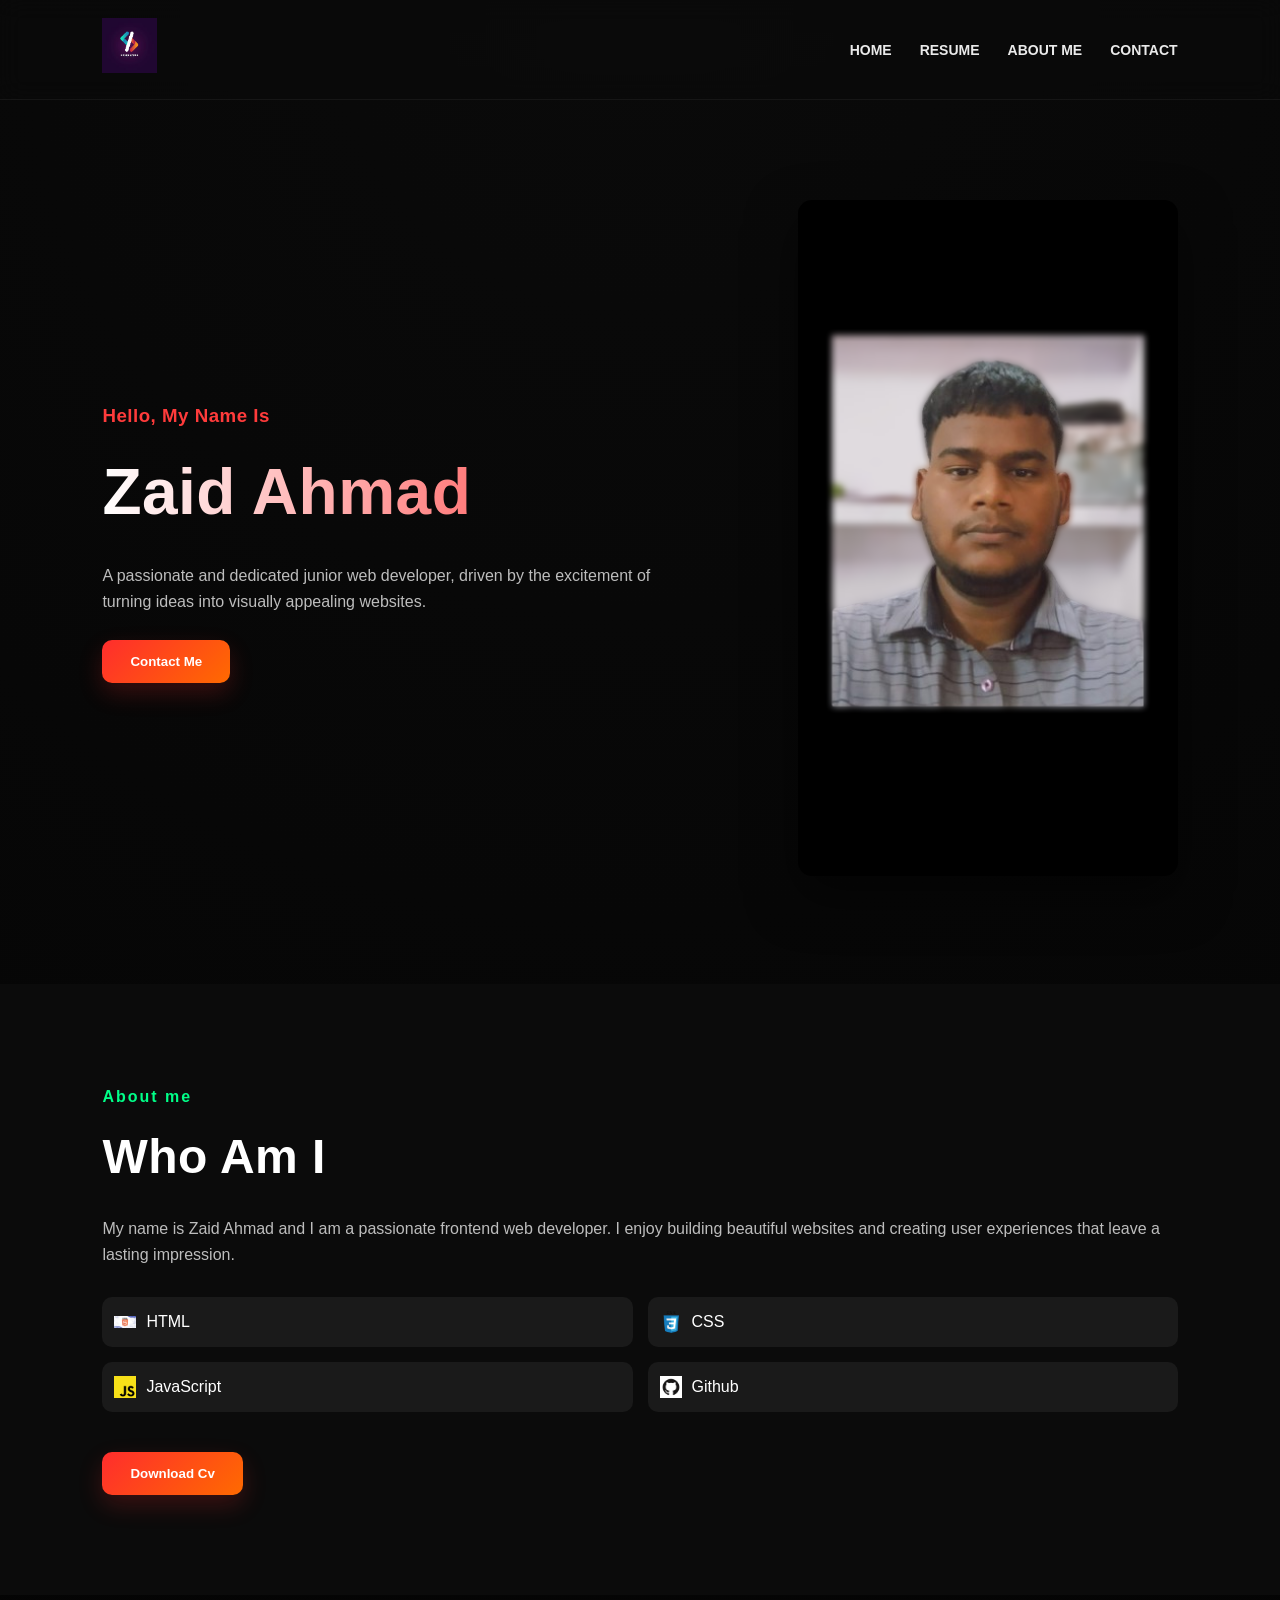
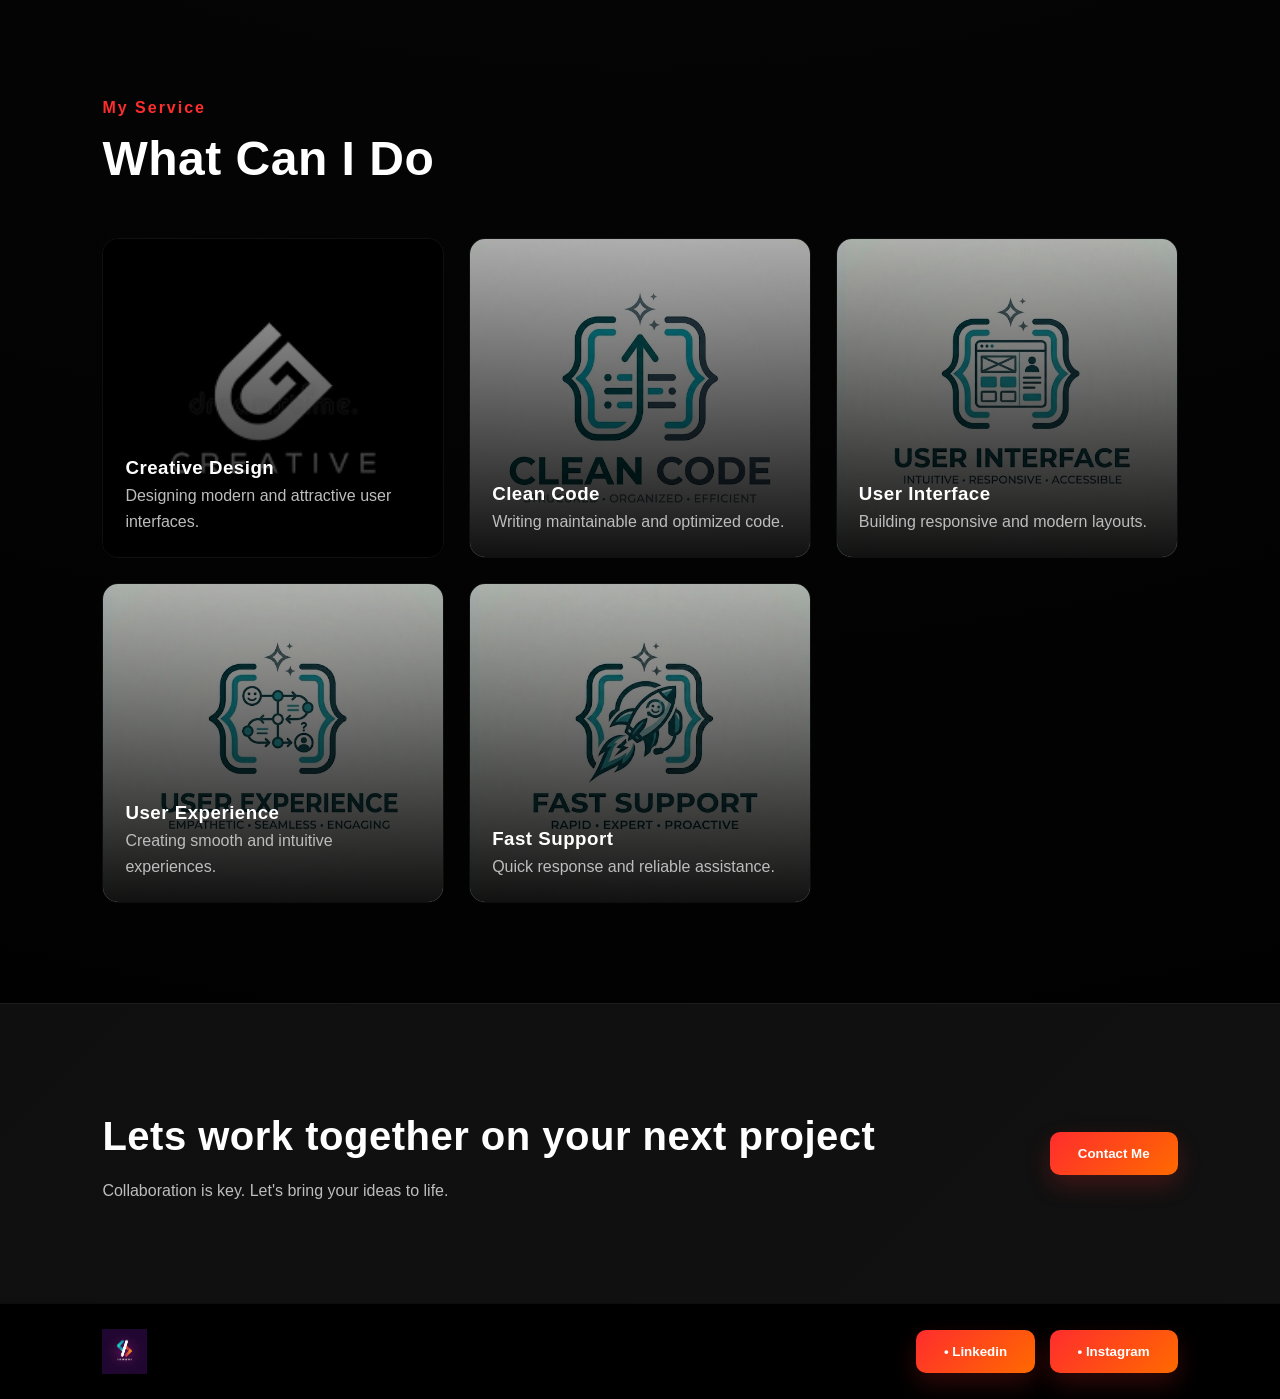
<file: index.html>
<!DOCTYPE html>
<html lang="en">

<head>
    <meta charset="UTF-8">
    <meta name="viewport" content="width=device-width, initial-scale=1.0">
    <title>Zaid Ahmad Portfolio</title>
    <link rel="html" href="about_me.html">

    <link rel="stylesheet" href="css/style.css">
</head>

<body>

    <!-- NAVBAR -->

    <header>
        <nav>
            <div class="logo">
                <img src="img/logo.png" alt="">
            </div>

            <ul>
                <li><a href="index.html">HOME</a></li>
                <li><a href="CV/resume.pdf">RESUME</a></li>
                <li><a href="about_me.html">ABOUT ME</a></li>
                <li><a href="contact.html">CONTACT</a></li>
            </ul>
        </nav>
    </header>

    <!-- HERO -->

    <section class="hero">

        <div class="hero-text">

            <h3>Hello, My Name Is</h3>

            <h1>Zaid Ahmad</h1>

            <p>
                A passionate and dedicated junior web developer,
                driven by the excitement of turning ideas into
                visually appealing websites.
            </p>
            <br/>
            <button onclick="location.href='contact.html'">
                Contact Me
            </button>

        </div>

        <div class="hero-image">
            <img src="img/hero.png" alt="">
        </div>

    </section>

    <!-- ABOUT -->

    <section class="about">



        <div class="about-content">

            <h4>About me</h4>

            <h2>Who Am I</h2>

            <p>
                My name is Zaid Ahmad and I am a passionate
                frontend web developer. I enjoy building beautiful
                websites and creating user experiences that leave
                a lasting impression.
            </p>

            <div class="skills">

                <div class="skill">
                    <img src="icons/html.png">
                    HTML
                </div>

                <div class="skill">
                    <img src="icons/css.png">
                    CSS
                </div>

                <div class="skill">
                    <img src="icons/js.png">
                    JavaScript
                </div>

                <div class="skill">
                    <img src="icons/github.png">
                    Github
                </div>

                <br/>
            </div>

            <button onclick="location.href='CV/Zaid Ahmad.pdf'" >Download Cv</button>

        </div>

    </section>

    <!-- SERVICES -->

    <section class="services">

        <h4>My Service</h4>
        <h2>What Can I Do</h2>

        <div class="service-grid">
            <!-- in this service grid use all the image as background -->
            <div class="card">
                <img src="img/creative.png">
                <h3>Creative Design</h3>

                <p>
                    Designing modern and attractive user interfaces.
                </p>
            </div>

            <div class="card">
                <img src="img/clean.png">
                <h3>Clean Code</h3>

                <p>
                    Writing maintainable and optimized code.
                </p>
            </div>

            <div class="card">
                <img src="img/user.png" alt="">
                <h3>User Interface</h3>

                <p>
                    Building responsive and modern layouts.
                </p>
            </div>

            <div class="card">
                <img src="img/exp.png" alt="">
                <h3>User Experience</h3>
                <p>
                    Creating smooth and intuitive experiences.
                </p>
            </div>

            <div class="card">
                <img src="img/fast.png" alt="">
                <h3>Fast Support</h3>
                <p>
                    Quick response and reliable assistance.
                </p>
            </div>

        </div>

    </section>

    <!-- CTA -->

    <section class="cta">

        <div>
            <h2>Lets work together on your next project</h2>

            <p>
                Collaboration is key. Let's bring your ideas to life.
            </p>
        </div>

        <button onclick="location.href='contact.html'">
            Contact Me
        </button>

    </section>

    <!-- FOOTER -->

    <footer>

        <img src="img/logo.png">

        <div class="socials">
         <button onclick="location.href='https://www.linkedin.com/in/zaid-ahmad-641371415/'">&bull; Linkedin</button>
         <button onclick="location.href='https://www.instagram.com/_zaid_a._00/'">&bull; Instagram</button>
         
        </div>
    

    </footer>

</body>

</html>
</file>
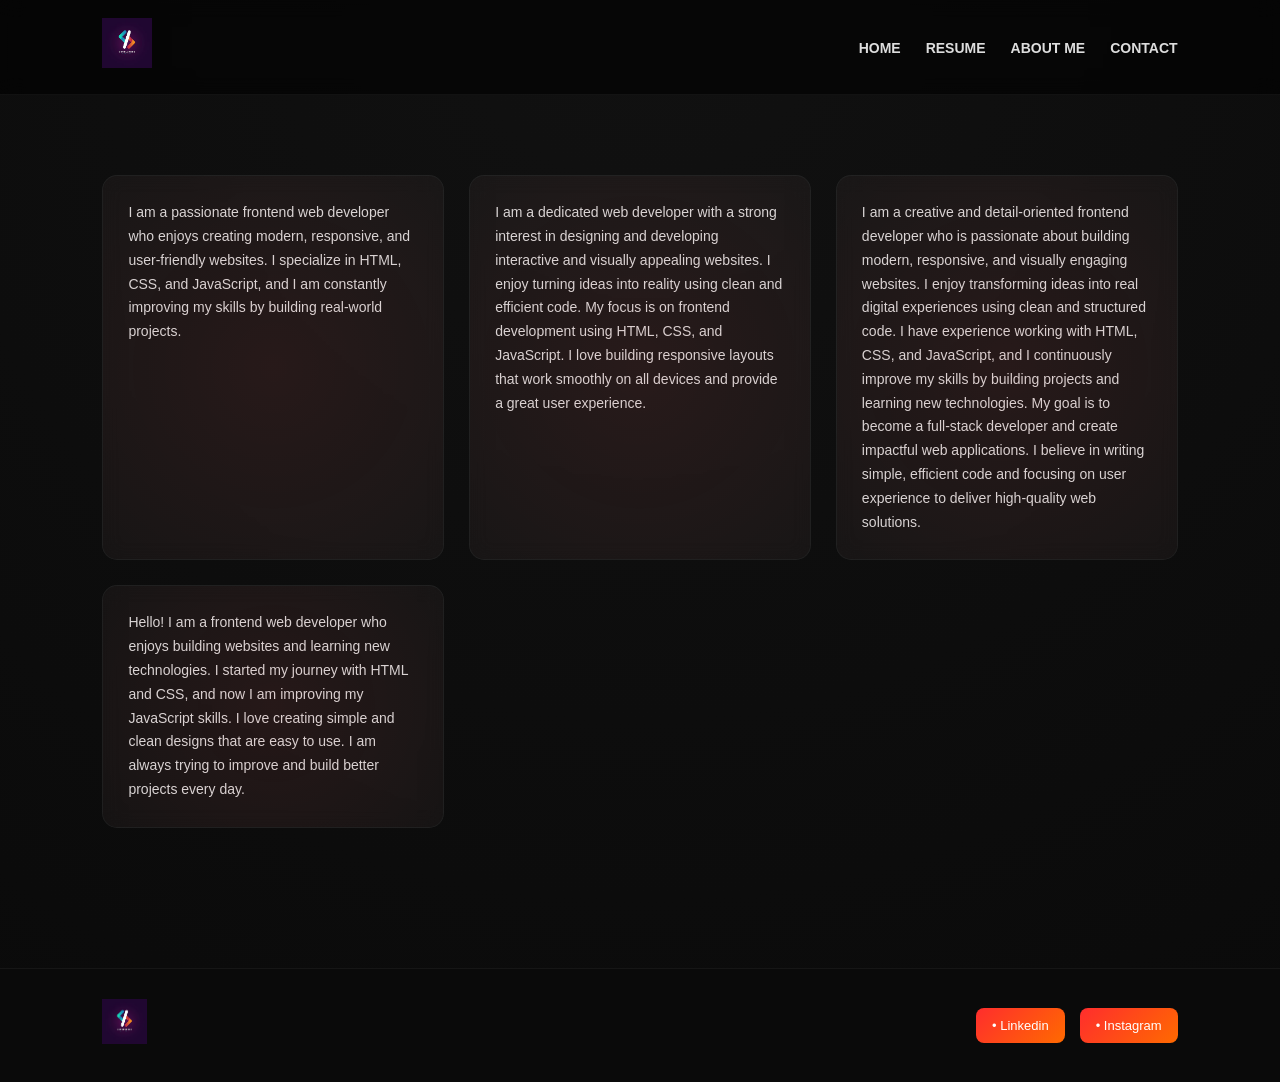
<file: about_me.html>
<!DOCTYPE html>
<html lang="en">

<head>
    <meta charset="UTF-8">
    <meta name="viewport" content="width=device-width, initial-scale=1.0">
    <title>Zaid Ahmad</title>
    <link rel="stylesheet" href="css/about_me.css">
    <script>
document.addEventListener("DOMContentLoaded", () => {

    const cards = document.querySelectorAll("section div");

    const observer = new IntersectionObserver((entries) => {
        entries.forEach(entry => {
            if (entry.isIntersecting) {
                entry.target.classList.add("active");
            }
        });
    }, {
        threshold: 0.15
    });

    cards.forEach(card => observer.observe(card));
});
</script>
</head>

<body>
    <header>
        <div class="logo">
            <img src="img/logo.png" alt="">
        </div>
        <div>
            <ul>
                <li><a href="index.html">HOME</a></li>
                <li><a href="CV/resume.pdf">RESUME</a></li>
                <li><a href="about_me.html">ABOUT ME</a></li>
                <li><a href="contact.html">CONTACT</a></li>
            </ul>
        </div>
    </header>
    <main>
        <section>
            <div>
                <p>I am a passionate frontend web developer who enjoys creating modern, responsive, and user-friendly
                    websites. I specialize in HTML, CSS, and JavaScript, and I am constantly improving my skills by
                    building real-world projects.</p>
            </div>
            <div>
                <p>I am a dedicated web developer with a strong interest in designing and developing interactive and
                    visually appealing websites. I enjoy turning ideas into reality using clean and efficient code. My
                    focus is on frontend development using HTML, CSS, and JavaScript. I love building responsive layouts
                    that work smoothly on all devices and provide a great user experience.</p>
            </div>
            <div>
                <p>I am a creative and detail-oriented frontend developer who is passionate about building modern,
                    responsive, and visually engaging websites. I enjoy transforming ideas into real digital experiences
                    using clean and structured code. I have experience working with HTML, CSS, and JavaScript, and I
                    continuously improve my skills by building projects and learning new technologies. My goal is to
                    become a full-stack developer and create impactful web applications. I believe in writing simple,
                    efficient code and focusing on user experience to deliver high-quality web solutions.</p>
            </div>
            <div>
                Hello! I am a frontend web developer who enjoys building websites and learning new technologies. I
                started my journey with HTML and CSS, and now I am improving my JavaScript skills. I love creating
                simple and clean designs that are easy to use. I am always trying to improve and build better projects
                every day.
            </div>
        </section>
        <section class="reveal"></section>
    </main>
    <footer>
        <div class="logo">
            <img src="img/logo.png" alt="">
        </div>
        <div class="socials">
            <button onclick="location.href='https://www.linkedin.com/in/zaid-ahmad-641371415/'">&bull; Linkedin</button>
            <button onclick="location.href='https://www.instagram.com/_zaid_a._00/'">&bull; Instagram</button>

        </div>
    </footer>
</body>

</html>
</file>
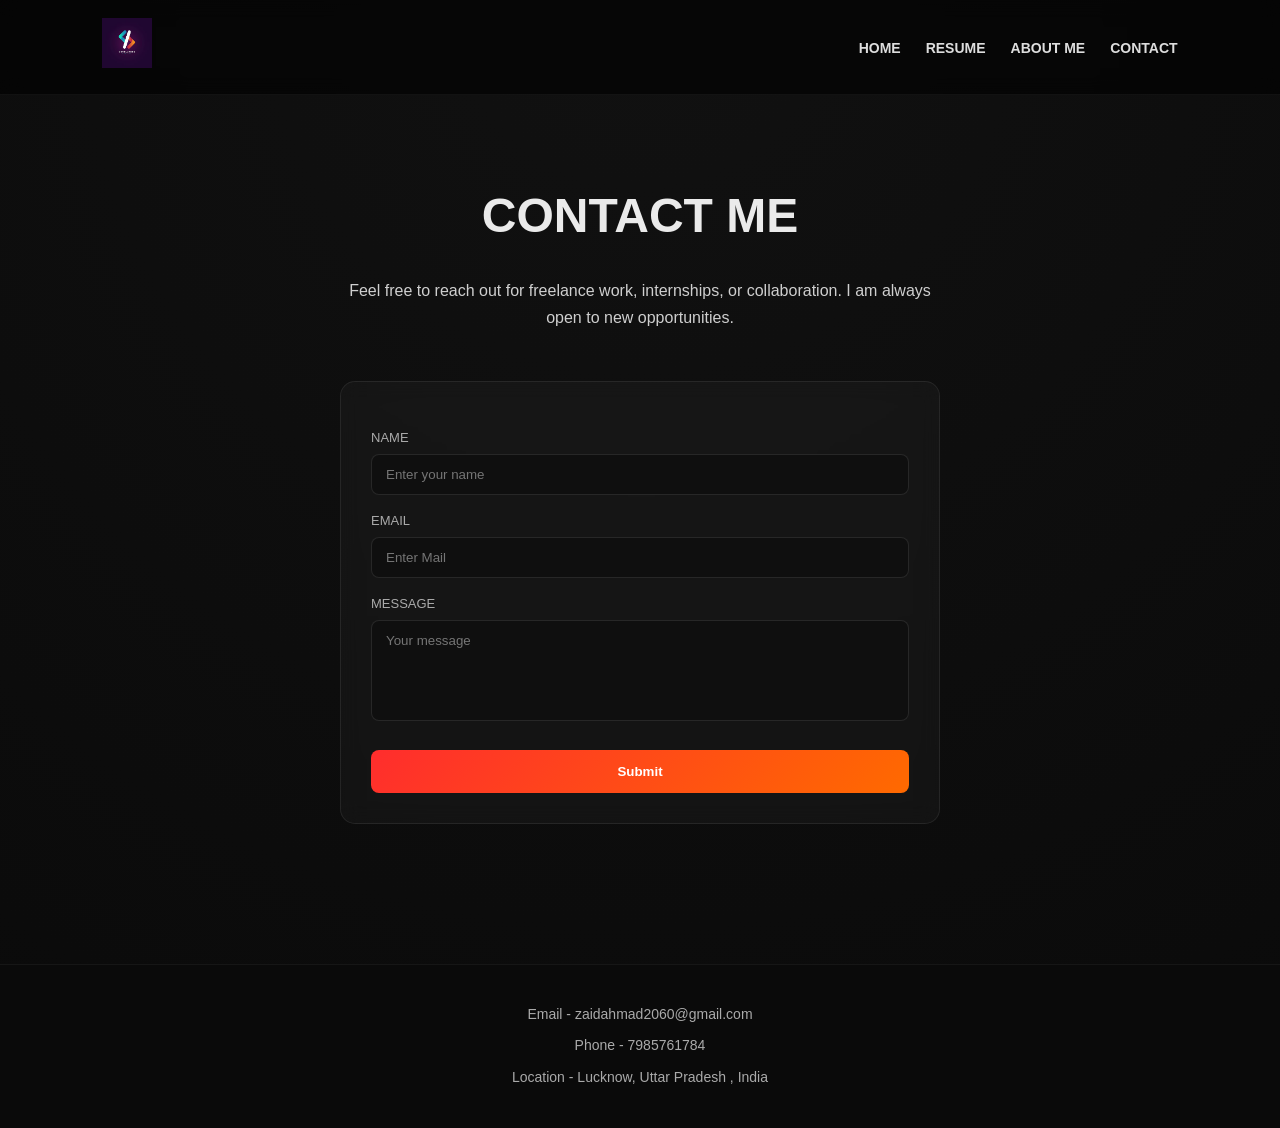
<file: contact.html>
<!DOCTYPE html>
<html lang="en">

<head>
    <meta charset="UTF-8">
    <meta name="viewport" content="width=device-width, initial-scale=1.0">
    <title>CONTACT</title>
    <link rel="stylesheet" href="css/contact.css">

</head>

<body>
    <header>
        <nav>
            <div class="logo">
                <img src="img/logo.png" alt="">
            </div>
            <div>
                <ul>
                    <li><a href="index.html">HOME</a></li>
                    <li><a href="CV/resume.pdf">RESUME</a></li>
                    <li><a href="about_me.html">ABOUT ME</a></li>
                    <li><a href="contact.html">CONTACT</a></li>
                </ul>
            </div>
        </nav>
    </header>
    <main>
        <section class="contact">
            <h2>
                CONTACT ME
            </h2>
            <div>
                <p>
                    Feel free to reach out for freelance work, internships, or collaboration.
        I am always open to new opportunities.
                </p>
            </div>

        </section>

        <form action="https://formspree.io/f/xaqzjokg" method="POST" class="contact-form">

    <label for="name">NAME</label>
    <input type="text" id="name" name="name" placeholder="Enter your name" required>

    <label for="email">EMAIL</label>
    <input type="email" id="email" name="email" placeholder="Enter Mail" required>

    <label for="message">MESSAGE</label>
    <textarea id="message" name="message" placeholder="Your message" rows="5" required></textarea>

    <button type="submit">Submit</button>

</form>
    </main>

    <footer>
        <div class="contact-info">
            <p>
                Email - zaidahmad2060@gmail.com
            </p>
            <p>
                Phone - 7985761784
            </p>
            <p>
                Location - Lucknow, Uttar Pradesh , India 
            </p>
        </div>
    </footer>
</body>

</html>
</file>
<file: css/style.css>
/* =========================
   RESET
========================= */

* {
    margin: 0;
    padding: 0;
    box-sizing: border-box;
    font-family: 'Segoe UI', sans-serif;
}

body {
    background: radial-gradient(circle at top, #0a0a0a, #000000);
    color: #ffffff;
    overflow-x: hidden;
    line-height: 1.6;
}

/* =========================
   GLOBAL STYLE
========================= */

h1, h2, h3, h4 {
    font-weight: 700;
    letter-spacing: 0.5px;
}

p {
    color: #bdbdbd;
}

section {
    padding: 100px 8%;
}

/* =========================
   NAVBAR
========================= */

header {
    position: sticky;
    top: 0;
    z-index: 1000;
    background: rgba(10,10,10,0.6);
    backdrop-filter: blur(12px);
    border-bottom: 1px solid rgba(255,255,255,0.05);
}

nav {
    display: flex;
    justify-content: space-between;
    align-items: center;
    padding: 18px 8%;
}

.logo img {
    width: 55px;
    transition: 0.3s ease;
}

.logo img:hover {
    transform: rotate(6deg) scale(1.08);
}

nav ul {
    display: flex;
    gap: 28px;
    list-style: none;
}

nav ul li a {
    text-decoration: none;
    color: #eaeaea;
    font-weight: 600;
    font-size: 14px;
    position: relative;
    transition: 0.3s;
}

nav ul li a:hover {
    color: #ff2d2d;
}

nav ul li a::after {
    content: "";
    position: absolute;
    left: 0;
    bottom: -6px;
    width: 0;
    height: 2px;
    background: #ff2d2d;
    transition: 0.3s;
}

nav ul li a:hover::after {
    width: 100%;
}

/* =========================
   HERO
========================= */

.hero {
    min-height: 90vh;
    display: flex;
    align-items: center;
    justify-content: space-between;
    gap: 50px;
}

.hero-text h3 {
    color: #ff3b3b;
    margin-bottom: 10px;
}

.hero-text h1 {
    font-size: 4rem;
    margin-bottom: 20px;
    background: linear-gradient(90deg, #fff, #ff3b3b);
    -webkit-background-clip: text;
    -webkit-text-fill-color: transparent;
}

.hero-text p {
    max-width: 550px;
}

/* BUTTONS (GLOBAL PREMIUM STYLE) */

button {
    background: linear-gradient(135deg, #ff2d2d, #ff6a00);
    color: white;
    border: none;
    padding: 14px 28px;
    border-radius: 10px;
    cursor: pointer;
    font-weight: 600;
    transition: 0.3s ease;
    box-shadow: 0 10px 25px rgba(255,45,45,0.2);
}

button:hover {
    transform: translateY(-4px);
    box-shadow: 0 15px 35px rgba(255,45,45,0.35);
}

/* HERO IMAGE */

.hero-image img {
    width: 380px;
    border-radius: 14px;
    transition: 0.4s ease;
    box-shadow: 0 20px 50px rgba(0,0,0,0.5);
}

.hero-image img:hover {
    transform: scale(1.05);
}

/* =========================
   ABOUT
========================= */

.about {
    background: #0b0b0b;
    display: flex;
    justify-content: center;
}

.about-content {
    max-width: 1100px;
}

.about-content h4 {
    color: #00ff88;
    letter-spacing: 2px;
}

.about-content h2 {
    font-size: 3rem;
    margin: 10px 0 20px;
}

/* SKILLS */

.skills {
    margin-top: 30px;
    display: grid;
    grid-template-columns: repeat(2, 1fr);
    gap: 15px;
}

.skill {
    background: #1a1a1a;
    padding: 12px;
    border-radius: 10px;
    display: flex;
    align-items: center;
    gap: 10px;
    transition: 0.4s;
    overflow: hidden;
}
.skill img { width: 22px; }

.skill:hover {
    background: #ff2d2d;
    transform: translateY(-5px);
}

/* =========================
   SERVICES
========================= */

.services h4 {
    color: #ff2d2d;
    letter-spacing: 2px;
}

.services h2 {
    font-size: 3rem;
    margin-bottom: 40px;
}

.service-grid {
    display: grid;
    grid-template-columns: repeat(auto-fit, minmax(260px, 1fr));
    gap: 25px;
}

.card {
    position: relative;
    height: 320px;
    border-radius: 16px;
    overflow: hidden;
    display: flex;
    flex-direction: column;
    justify-content: flex-end;
    padding: 22px;
    transition: 0.4s ease;
    border: 1px solid rgba(255,255,255,0.05);
}

.card img {
    position: absolute;
    width: 100%;
    height: 100%;
    object-fit: cover;
    top: 0;
    left: 0;
    filter: brightness(0.7);
    transition: 0.5s;
}

.card::before {
    content: "";
    position: absolute;
    inset: 0;
    background: linear-gradient(to top, rgba(0,0,0,0.9), transparent);
    z-index: 1;
}

.card h3, .card p {
    position: relative;
    z-index: 2;
}

.card:hover {
    transform: translateY(-10px);
    box-shadow: 0 20px 40px rgba(255,45,45,0.2);
}

/* =========================
   CTA
========================= */

.cta {
    background: linear-gradient(135deg, #0f0f0f, #111);
    display: flex;
    justify-content: space-between;
    align-items: center;
    gap: 30px;
    border-top: 1px solid rgba(255,255,255,0.05);
}

.cta h2 {
    font-size: 2.5rem;
}

.cta p {
    margin-top: 10px;
}

/* =========================
   FOOTER
========================= */

footer {
    padding: 25px 8%;
    display: flex;
    justify-content: space-between;
    align-items: center;
    background: #000;
    border-top: 1px solid rgba(255,255,255,0.05);
}

footer img {
    width: 45px;
}

.socials button {
    margin-left: 10px;
}

/* =========================
   RESPONSIVE
========================= */

@media (max-width: 900px) {

    .hero {
        flex-direction: column;
        text-align: center;
    }

    .hero-image img {
        width: 100%;
        max-width: 320px;
    }

    .skills {
        grid-template-columns: 1fr;
    }

    .cta {
        flex-direction: column;
        text-align: center;
    }

    nav ul {
        gap: 15px;
        flex-wrap: wrap;
        justify-content: center;
    }
}
</file>
<file: css/about_me.css>
/* =========================
   RESET
========================= */

* {
    margin: 0;
    padding: 0;
    box-sizing: border-box;
    font-family: 'Segoe UI', sans-serif;
}

body {
    background: radial-gradient(circle at top, #111 0%, #0a0a0a 100%);
    color: #eaeaea;
    line-height: 1.7;
}

/* =========================
   HEADER
========================= */

header {
    display: flex;
    justify-content: space-between;
    align-items: center;
    padding: 18px 8%;
    background: rgba(0,0,0,0.6);
    backdrop-filter: blur(10px);
    border-bottom: 1px solid rgba(255,255,255,0.05);
    position: sticky;
    top: 0;
    z-index: 1000;
}

.logo img {
    width: 50px;
    transition: 0.4s;
}

.logo img:hover {
    transform: rotate(8deg) scale(1.1);
}

header ul {
    display: flex;
    gap: 25px;
    list-style: none;
}

header ul li a {
    text-decoration: none;
    color: #ddd;
    font-weight: 600;
    font-size: 14px;
    position: relative;
    transition: 0.3s;
}

header ul li a::after {
    content: "";
    position: absolute;
    left: 0;
    bottom: -5px;
    width: 0%;
    height: 2px;
    background: #ff4d4d;
    transition: 0.3s;
}

header ul li a:hover {
    color: #ff4d4d;
}

header ul li a:hover::after {
    width: 100%;
}

/* =========================
   MAIN
========================= */

main {
    padding: 80px 8%;
}

/* GRID LAYOUT */
section {
    display: grid;
    grid-template-columns: repeat(auto-fit, minmax(260px, 1fr));
    gap: 25px;
}

/* =========================
   CARD STYLE
========================= */

section div {
    background: rgba(255,255,255,0.03);
    border: 1px solid rgba(255,255,255,0.05);
    padding: 25px;
    border-radius: 15px;
    backdrop-filter: blur(10px);
    position: relative;
    overflow: hidden;

    /* IMPORTANT for animation */
    opacity: 0;
    transform: translateY(60px);
    transition: all 0.8s ease;
}

/* hover effect */
section div:hover {
    transform: translateY(-10px);
    border-color: #ff4d4d;
    box-shadow: 0 15px 35px rgba(255,77,77,0.2);
}

/* glow effect */
section div::before {
    content: "";
    position: absolute;
    top: -50%;
    left: -50%;
    width: 200%;
    height: 200%;
    background: radial-gradient(circle, rgba(255,77,77,0.08), transparent 60%);
    transform: rotate(25deg);
    pointer-events: none;
}

/* TEXT */
section div {
    color: #d8d8d8;
    font-size: 14px;
}

/* =========================
   ACTIVE STATE (SCROLL REVEAL)
========================= */

section div.active {
    opacity: 1;
    transform: translateY(0);
}

/* STAGGER EFFECT */
section div:nth-child(1) {
    transition-delay: 0.1s;
}
section div:nth-child(2) {
    transition-delay: 0.2s;
}
section div:nth-child(3) {
    transition-delay: 0.3s;
}
section div:nth-child(4) {
    transition-delay: 0.4s;
}

/* =========================
   FOOTER
========================= */

footer {
    margin-top: 60px;
    padding: 30px 8%;
    display: flex;
    justify-content: space-between;
    align-items: center;
    background: #0a0a0a;
    border-top: 1px solid rgba(255,255,255,0.05);
}

footer .logo img {
    width: 45px;
}

.socials {
    display: flex;
    gap: 15px;
}

.socials button {
    background: linear-gradient(135deg, #ff2d2d, #ff6a00);
    color: white;
    border: none;
    padding: 10px 16px;
    border-radius: 8px;
    cursor: pointer;
    font-size: 13px;
    transition: 0.3s;
}

.socials button:hover {
    transform: translateY(-3px);
    box-shadow: 0 10px 25px rgba(255,77,77,0.3);
}

/* =========================
   RESPONSIVE
========================= */

@media (max-width: 768px) {

    header {
        flex-direction: column;
        gap: 15px;
    }

    section {
        grid-template-columns: 1fr;
    }

    footer {
        flex-direction: column;
        gap: 15px;
        text-align: center;
    }
}
</file>
<file: css/contact.css>
/* =========================
   RESET
========================= */

* {
    margin: 0;
    padding: 0;
    box-sizing: border-box;
    font-family: 'Segoe UI', sans-serif;
}

body {
    background: radial-gradient(circle at top, #111 0%, #0a0a0a 100%);
    color: #eaeaea;
    line-height: 1.7;
}

/* =========================
   HEADER
========================= */

header {
    background: rgba(0,0,0,0.6);
    backdrop-filter: blur(10px);
    border-bottom: 1px solid rgba(255,255,255,0.05);
    position: sticky;
    top: 0;
    z-index: 1000;
}

nav {
    display: flex;
    justify-content: space-between;
    align-items: center;
    padding: 18px 8%;
}

.logo img {
    width: 50px;
    transition: 0.4s;
}

.logo img:hover {
    transform: rotate(8deg) scale(1.1);
}

nav ul {
    display: flex;
    gap: 25px;
    list-style: none;
}

nav ul li a {
    text-decoration: none;
    color: #ddd;
    font-weight: 600;
    font-size: 14px;
    position: relative;
    transition: 0.3s;
}

nav ul li a::after {
    content: "";
    position: absolute;
    left: 0;
    bottom: -5px;
    width: 0;
    height: 2px;
    background: #ff4d4d;
    transition: 0.3s;
}

nav ul li a:hover {
    color: #ff4d4d;
}

nav ul li a:hover::after {
    width: 100%;
}

/* =========================
   MAIN LAYOUT
========================= */

main {
    padding: 80px 8%;
}

/* =========================
   CONTACT SECTION (ANIMATED)
========================= */

.contact {
    text-align: center;
    margin-bottom: 50px;
}

/* title animation */
.contact h2 {
    font-size: 3rem;
    margin-bottom: 20px;

    opacity: 0;
    transform: translateY(40px);
    animation: fadeUp 0.8s ease forwards;
}

/* paragraph animation */
.contact p {
    max-width: 600px;
    margin: 0 auto;
    color: #cfcfcf;

    opacity: 0;
    transform: translateY(40px);
    animation: fadeUp 0.8s ease forwards;
    animation-delay: 0.2s;
}

/* =========================
   FORM (GLASS STYLE + ANIMATION)
========================= */

.contact-form {
    max-width: 600px;
    margin: auto;
    padding: 30px;
    background: rgba(255,255,255,0.03);
    border: 1px solid rgba(255,255,255,0.08);
    border-radius: 15px;
    backdrop-filter: blur(10px);

    opacity: 0;
    transform: translateY(60px);
    animation: fadeUp 0.8s ease forwards;
    animation-delay: 0.4s;
}

/* labels */
.contact-form label {
    display: block;
    margin-top: 15px;
    margin-bottom: 5px;
    font-size: 13px;
    color: #aaa;
}

/* inputs */
.contact-form input,
.contact-form textarea {
    width: 100%;
    padding: 12px 14px;
    border-radius: 8px;
    border: 1px solid rgba(255,255,255,0.1);
    background: #0f0f0f;
    color: white;
    outline: none;
    transition: 0.3s;
}

/* input focus glow */
.contact-form input:focus,
.contact-form textarea:focus {
    border-color: #ff4d4d;
    box-shadow: 0 0 10px rgba(255,77,77,0.3);
}

/* textarea */
.contact-form textarea {
    resize: none;
}

/* =========================
   BUTTON
========================= */

.contact-form button {
    margin-top: 20px;
    width: 100%;
    padding: 14px;
    border: none;
    border-radius: 8px;
    cursor: pointer;
    background: linear-gradient(135deg, #ff2d2d, #ff6a00);
    color: white;
    font-weight: 600;
    transition: 0.3s;
}

.contact-form button:hover {
    transform: translateY(-3px);
    box-shadow: 0 15px 30px rgba(255,77,77,0.3);
}

/* =========================
   FOOTER
========================= */

footer {
    margin-top: 60px;
    padding: 30px 8%;
    background: #0a0a0a;
    border-top: 1px solid rgba(255,255,255,0.05);
}

.contact-info {
    text-align: center;
    color: #aaa;
}

.contact-info p {
    margin: 8px 0;
    font-size: 14px;
}

/* =========================
   ANIMATION KEYFRAMES
========================= */

@keyframes fadeUp {
    from {
        opacity: 0;
        transform: translateY(40px);
    }
    to {
        opacity: 1;
        transform: translateY(0);
    }
}

/* =========================
   RESPONSIVE
========================= */

@media (max-width: 768px) {

    nav {
        flex-direction: column;
        gap: 15px;
    }

    .contact h2 {
        font-size: 2.2rem;
    }

    .contact-form {
        padding: 20px;
    }
}
</file>
